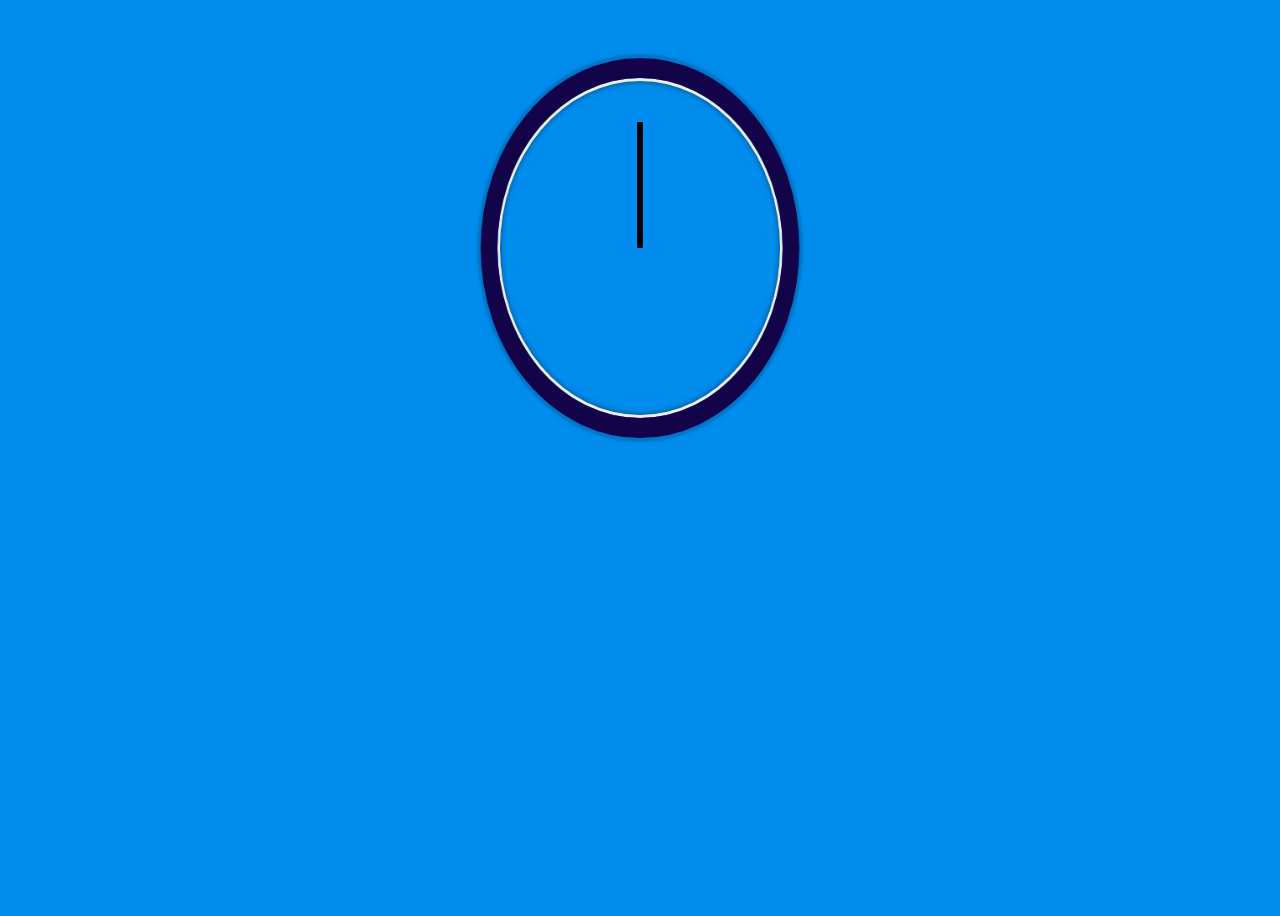
<file: css+js clock/index.html>
<!DOCTYPE html>
<html lang="en">
  <head>
    <meta charset="UTF-8" />
    <meta http-equiv="X-UA-Compatible" content="IE=edge" />
    <meta name="viewport" content="width=device-width, initial-scale=1.0" />
    <link rel="stylesheet" href="./style.css" />
    <title>CSS + JS Clock</title>
  </head>

  <body>
    <div class="clock">
      <div class="clock-face">
        <div class="hand hour-hand"></div>
        <div class="hand min-hand"></div>
        <div class="hand second-hand"></div>
      </div>
    </div>

    <script src="script.js"></script>
  </body>
</html>
</file>
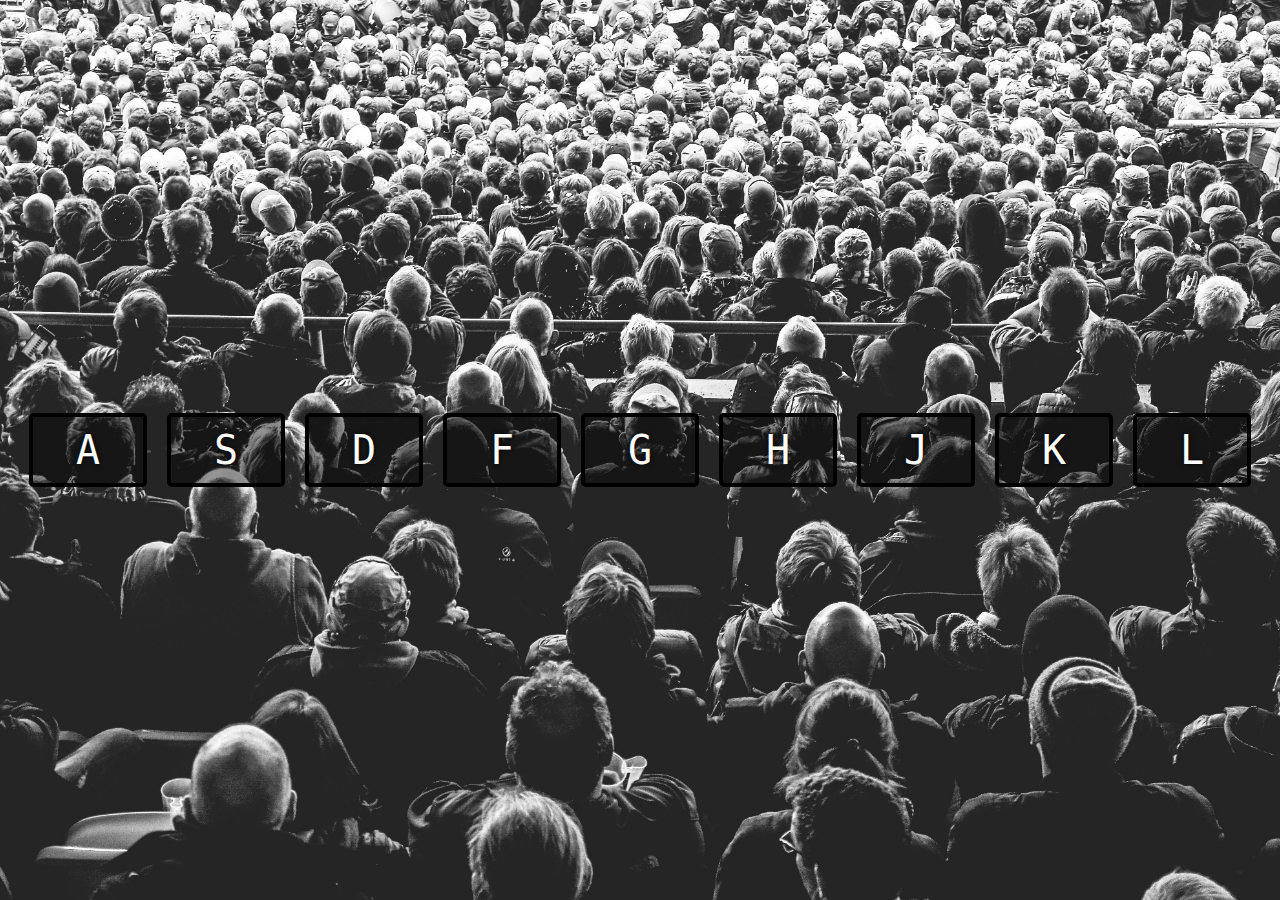
<file: drumKit/index.html>
<!DOCTYPE html>
<html lang="en">

<head>
    <meta charset="UTF-8" />
    <meta http-equiv="X-UA-Compatible" content="IE=edge" />
    <meta name="viewport" content="width=device-width, initial-scale=1.0" />
    <link rel="stylesheet" href="./style.css">
    <title>Drum Kit</title>
</head>

<body>
    <div class="keys">
        <div data-key="65" class="key"><kbd>A</kbd></div>
        <div data-key="83" class="key"><kbd>S</kbd></div>
        <div data-key="68" class="key"><kbd>D</kbd></div>
        <div data-key="70" class="key"><kbd>F</kbd></div>
        <div data-key="71" class="key"><kbd>G</kbd></div>
        <div data-key="72" class="key"><kbd>H</kbd></div>
        <div data-key="74" class="key"><kbd>J</kbd></div>
        <div data-key="75" class="key"><kbd>K</kbd></div>
        <div data-key="76" class="key"><kbd>L</kbd></div>
    </div>

    <audio data-key="65" src="sounds/clap.wav"></audio>
    <audio data-key="83" src="sounds/hihat.wav"></audio>
    <audio data-key="68" src="sounds/kick.wav"></audio>
    <audio data-key="70" src="sounds/openhat.wav"></audio>
    <audio data-key="71" src="sounds/boom.wav"></audio>
    <audio data-key="72" src="sounds/ride.wav"></audio>
    <audio data-key="74" src="sounds/snare.wav"></audio>
    <audio data-key="75" src="sounds/tom.wav"></audio>
    <audio data-key="76" src="sounds/tink.wav"></audio>

    <script src="script.js"></script>
</body>

</html>
</file>
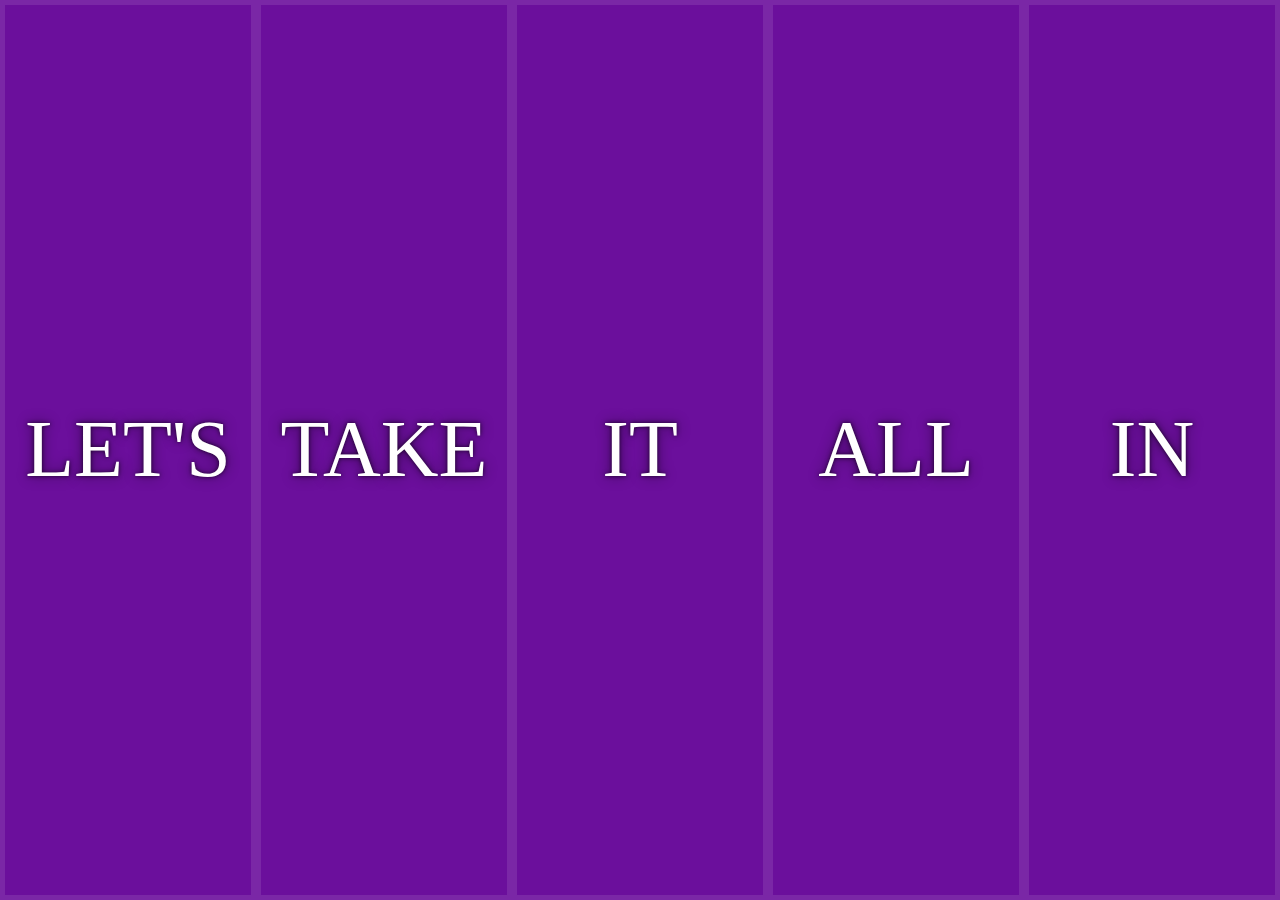
<file: flex image gallary/index.html>
<!DOCTYPE html>
<html lang="en">
  <head>
    <meta charset="UTF-8" />
    <meta http-equiv="X-UA-Compatible" content="IE=edge" />
    <meta name="viewport" content="width=device-width, initial-scale=1.0" />
    <link rel="stylesheet" href="./style.css" />
    <title>CSS Variabes and JS</title>
  </head>

  <body>
    <div class="panels">
      <div class="panel panel1">
        <p>Hey</p>
        <p>Let's</p>
        <p>Dance</p>
      </div>
      <div class="panel panel2">
        <p>Give</p>
        <p>Take</p>
        <p>Recieve</p>
      </div>
      <div class="panel panel3">
        <p>Experience</p>
        <p>It</p>
        <p>Today</p>
      </div>
      <div class="panel panel4">
        <p>Give</p>
        <p>All</p>
        <p>You can</p>
      </div>
      <div class="panel panel5">
        <p>Life</p>
        <p>In</p>
        <p>Motion</p>
      </div>
    </div>

    <script src="script.js"></script>
  </body>
</html>
</file>
<file: css+js clock/style.css>
html{
    background: #018DED url(https://i.picsum.photos/id/119/3264/2176.jpg?hmac=PYRYBOGQhlUm6wS94EkpN8dTIC7-2GniC3pqOt6CpNU) center top;
    background-size: cover;
    font-family: 'helvetica neue';
    text-align: center;
    font-size: 10px;
}

body{
    font-size: 2rem;
    display: flex;
    flex: 1;
    min-height: 100vh;
    align-items: flex-start;
}

.clock{
    width: 30rem;
    height: 30rem;
    border: 20px solid #12024a;
    border-radius: 50%;
    margin: 50px auto;
    position: relative;
    padding: 2rem;
    box-shadow: 0 0 0 4px rgba(0, 0, 0, 0.1),
    inset 0 0 0 3px #EFEFEF,
    inset 0 0 10px black,
    0 0 10px rgba(0,0,0,0.2);
    transform: rotateY(33deg);
}

.clock-face{
    position: relative;
    width: 100%;
    height: 100%;
    transform: translateY(-3px);
}

.hand{
    width: 50%;
    height: 6px;
    background-color: black;
    position: absolute;
    top: 50%;
    transform-origin: 100%;
    transform: rotate(90deg) rotateY(33deg);
    transition: 0.05s;
    transition-timing-function: cubic-bezier(0.1, 2.7, 0.58, 1);
    -webkit-transform: rotate(90deg) rotateY(33deg);
    -moz-transform: rotate(90deg) rotateY(33deg);
    -ms-transform: rotate(90deg) rotateY(33deg);
    -o-transform: rotate(90deg) rotateY(33deg);
}
</file>
<file: drumKit/style.css>
html {
    font-size: 10px;
    background: url('./background.jpg') bottom center;
    background-size: cover;
}

body,
html {
    margin: 0;
    padding: 0;
    font-family: sans-serif;
}

.keys {
    display: flex;
    flex: 1;
    min-height: 100vh;
    align-items: center;
    justify-content: center;
}

.key {
    border: .4rem solid black;
    border-radius: .5rem;
    margin: 1rem;
    font-size: 1.5rem;
    padding: 1rem .5rem;
    transition: all .07s ease;
    width: 10rem;
    text-align: center;
    color: white;
    background: rgba(0, 0, 0, 0.4);
    text-shadow: 0 0 .5rem black;
    -webkit-transition: all .07s ease;
    -moz-transition: all .07s ease;
    -ms-transition: all .07s ease;
    -o-transition: all .07s ease;
}

.playing {
    transform: scale(1.1);
    border-color: #ffc600;
    box-shadow: 0 0 1rem #ffc600;
}

kbd {
    display: block;
    font-size: 4rem;
}

.sound {
    font-size: 1.2rem;
    text-transform: uppercase;
    letter-spacing: .1rem;
    color: #ffc600;
}
</file>
<file: flex image gallary/style.css>
html {
    box-sizing: border-box;
    background: #ffc600;
    font-family: 'helvetica neue';
    font-size: 20px;
    font-weight: 200;
  }
  
  body {
    margin: 0;
  }
  
  *, *:before, *:after {
    box-sizing: inherit;
  }

  .panels {
    min-height: 100vh;
    overflow: hidden;
    display: flex;
  }

  .panel {
    background: #6B0F9C;
    box-shadow: inset 0 0 0 5px rgba(255,255,255,0.1);
    color: white;
    text-align: center;
    align-items: center;
    /* Safari transitionend event.propertyName === flex */
    /* Chrome + FF transitionend event.propertyName === flex-grow */
    transition:
      font-size 0.7s cubic-bezier(0.61,-0.19, 0.7,-0.11),
      flex 0.7s cubic-bezier(0.61,-0.19, 0.7,-0.11),
      background 0.2s;
    font-size: 20px;
    background-size: cover;
    background-position: center;
    flex: 1;
    display: flex;
    justify-content: center;
    align-items: center;
    flex-direction: column;
  }

  .panel1 { background-image:url(https://source.unsplash.com/gYl-UtwNg_I/1500x1500); }
  .panel2 { background-image:url(https://source.unsplash.com/rFKUFzjPYiQ/1500x1500); }
  .panel3 { background-image:url(https://images.unsplash.com/photo-1465188162913-8fb5709d6d57?ixlib=rb-0.3.5&q=80&fm=jpg&crop=faces&cs=tinysrgb&w=1500&h=1500&fit=crop&s=967e8a713a4e395260793fc8c802901d); }
  .panel4 { background-image:url(https://source.unsplash.com/ITjiVXcwVng/1500x1500); }
  .panel5 { background-image:url(https://source.unsplash.com/3MNzGlQM7qs/1500x1500); }

  /* Flex Children */
  .panel > * { 
    margin: 0;
    width: 100%;
    transition: transform 0.5s;
    /* border: 1px solid red; */
    flex: 1 0 auto;
    display: flex;
    justify-content: center;
    align-items: center;
  }

  .panel > *:first-child { transform: translateY(-100%);}
  .panel.open-active > *:first-child{transform: translateY(0);}
  .panel > *:last-child { transform: translateY(100%);}
  .panel.panel.open-active *:last-child{transform: translateY(0);}

  .panel p {
    text-transform: uppercase;
    font-family: 'Amatic SC', cursive;
    text-shadow: 0 0 4px rgba(0, 0, 0, 0.72), 0 0 14px rgba(0, 0, 0, 0.45);
    font-size: 2em;
  }
  
  .panel p:nth-child(2) {
    font-size: 4em;
  }

  .panel.open {
    flex: 5;
    font-size: 40px;
  }

  .cta{
    color: white;
    text-decoration: none;
  }
</file>
